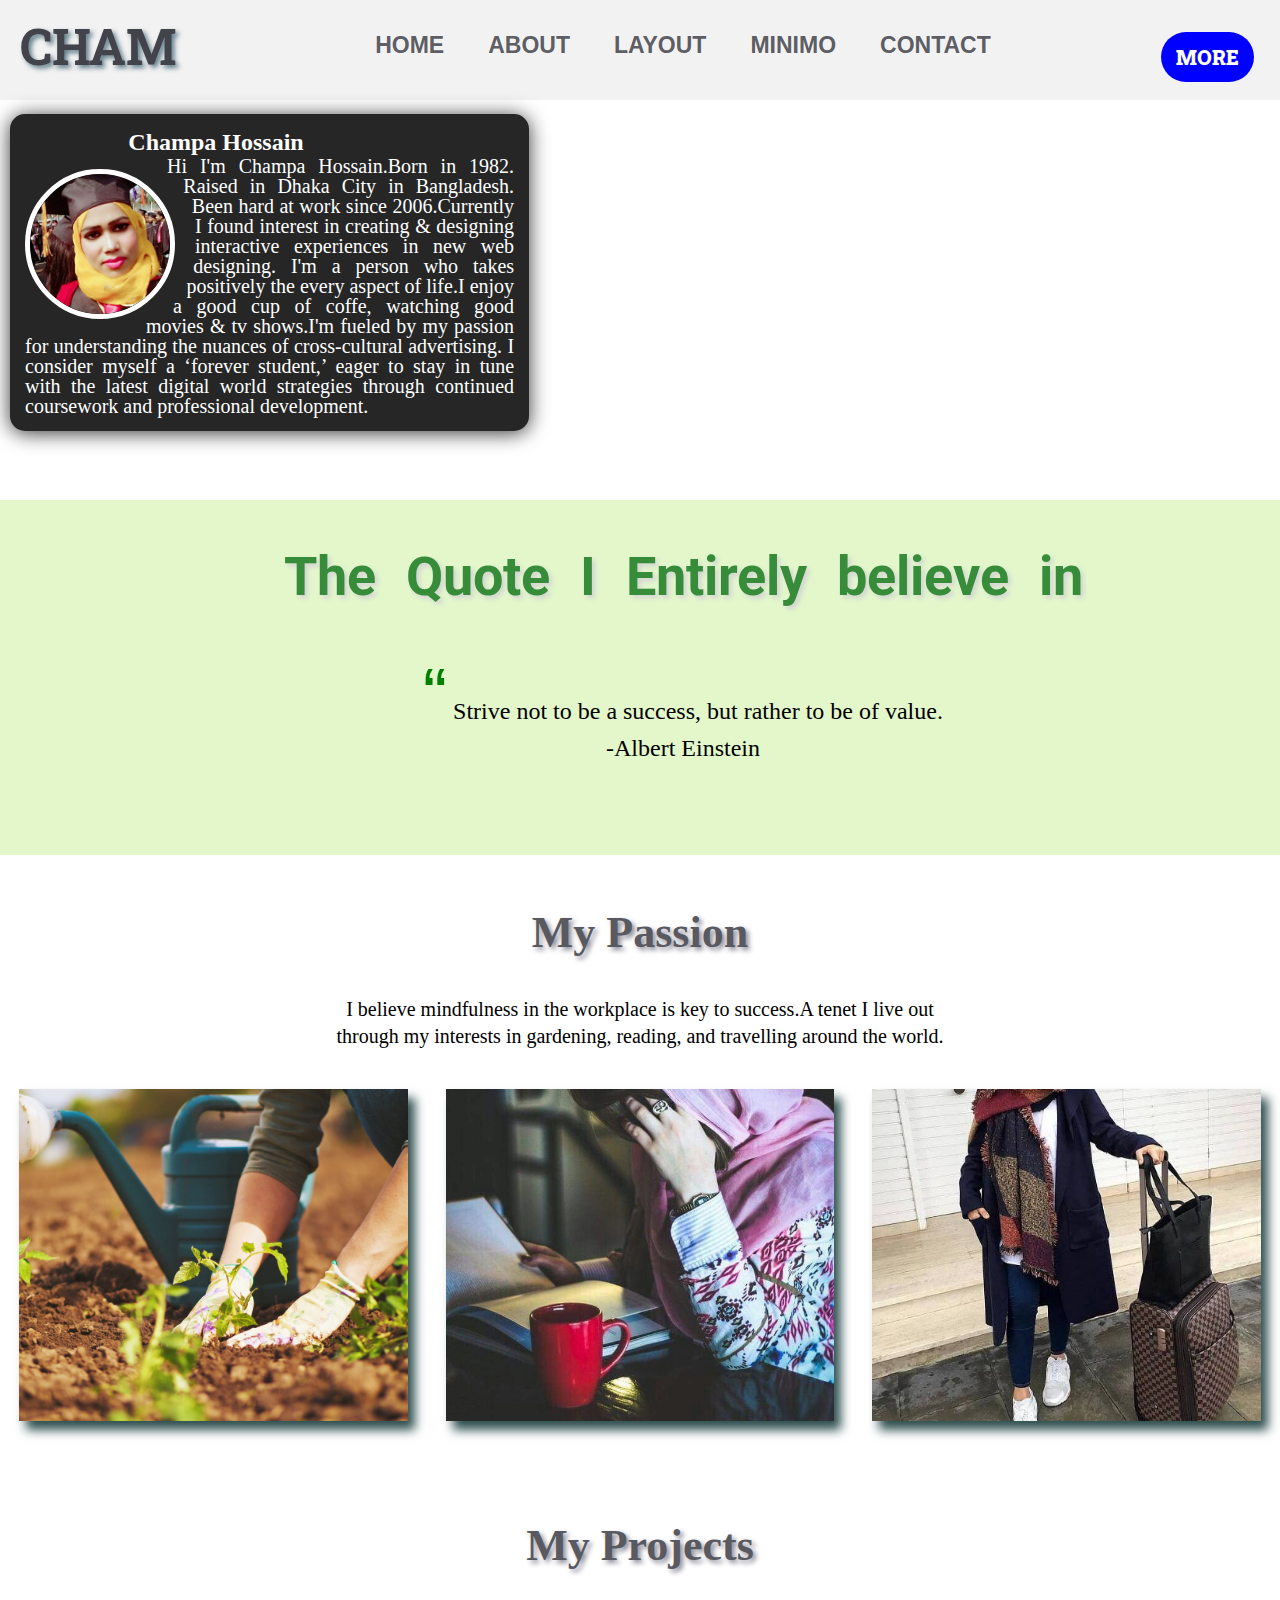
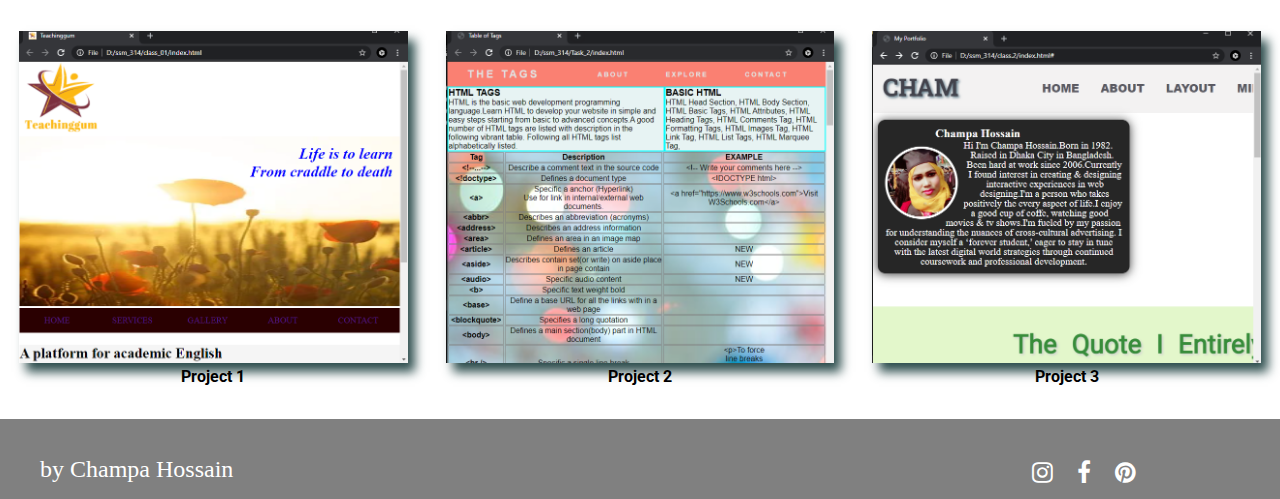
<file: index.html>
<!DOCTYPE html>
<html>
<head>
	<title>My Portfolio</title>
	<link rel="stylesheet"  href="css/style.css">
	<link rel="stylesheet"  href="https://fonts.googleapis.com/css2?family=Roboto+Slab:wght@200;300;400;500;600;700;800;900&display=swap">
	<link rel="stylesheet"  href="https://stackpath.bootstrapcdn.com/font-awesome/4.7.0/css/font-awesome.min.css">
</head>
<body>
	<section class="header-section">
		<div class="container">
		   
		    <div class="logo">
			<a href="#">CHAM</a></div>
		
		    <div class="menu">
			<ul>
					<li><a href="index.html">HOME</a></li>
					<li><a target="_blank" href="about-us.html">ABOUT</a></li>
					<li><a target="_blank"  href="layout.html">LAYOUT</a></li>
					<li><a target="_blank" href="https://morzinapervin.github.io/assignment2.ssm/">MINIMO</a></li>
					<li><a href="">CONTACT</a></li>
            </ul>
            </div>
		
		    <div class="button">
					<a href="#">MORE</a></div>
	    </div>
	</section>
				
	<section class="about-section">
		<div class="container">
			<img src="images/profile.png">
			<h2> Champa Hossain</h2>
			<p>Hi I'm Champa Hossain.Born in 1982. Raised in Dhaka City in Bangladesh. Been hard at work since 2006.Currently I found interest in creating & designing interactive experiences in new web designing. I'm a person who takes positively the every aspect of life.I enjoy a good cup of coffe, watching good movies & tv shows.I'm fueled by my passion for understanding the nuances of cross-cultural advertising. I consider myself a ‘forever student,’ eager to stay in tune with the latest digital world strategies through continued coursework and professional development.</p>

			
		</div>

	</section>	
	<section class="quotation-section">
		<h3>The Quote I Entirely believe in</h3>
		<div class="content"><blockquote>
			Strive not to be a success, but rather to be of value.
			<br>-Albert Einstein
		</blockquote></div></section>

	<section class="passion-section">
			<div class="container">
			<h3>My Passion</h3>
			<p>I believe mindfulness in the workplace is key to success.A tenet I live out through my interests in gardening, reading, and travelling around the world.</p>
		</div>	
		<div class="album">
			<div class="photo">
				<img src="images/gardening.jpg" width="100%"></div>
			<div class="photo">
				<img src="images/reading.jpg" width="100%"></div>
			<div class="photo">
				<img src="images/travelling.jpg" width="100%"></div>
		</div>
	</section>

	<section class="project-section">
	         <h3>My Projects</h3>
		<div class="container">
				
			
			<div class="project">
				<img src="images/project1.png" width="100%"><h4>Project 1</h4></div>
			<div class="project">
				<img src="images/project2.png" width="100%"><h4>Project 2</h4></div>
			<div class="project">
				<img src="images/project3.png" width="100%"><h4>Project 3</h4></div>
		</div>
	
		
	</section>
	<section class="footer-section">
		<div class="container">
			<div class="footer-box">
				<div class="footer-title">
					<p>by Champa Hossain</p>
				</div>
				<div class="footer-menu">
					<ul>
						<li><a href="#"><i class="fa fa-instagram"></i></a></li>
						<li><a target="_blank" href="https://www.facebook.com/champa.hossain.54/"><i class="fa fa-facebook"></i></a></li>
						<li><a href="#"><i class="fa fa-pinterest"></i></a></li>
					</ul>
				</div>
			</div>
		</div>
		
	</section>



    

	
       

</body>
</html>
</file>
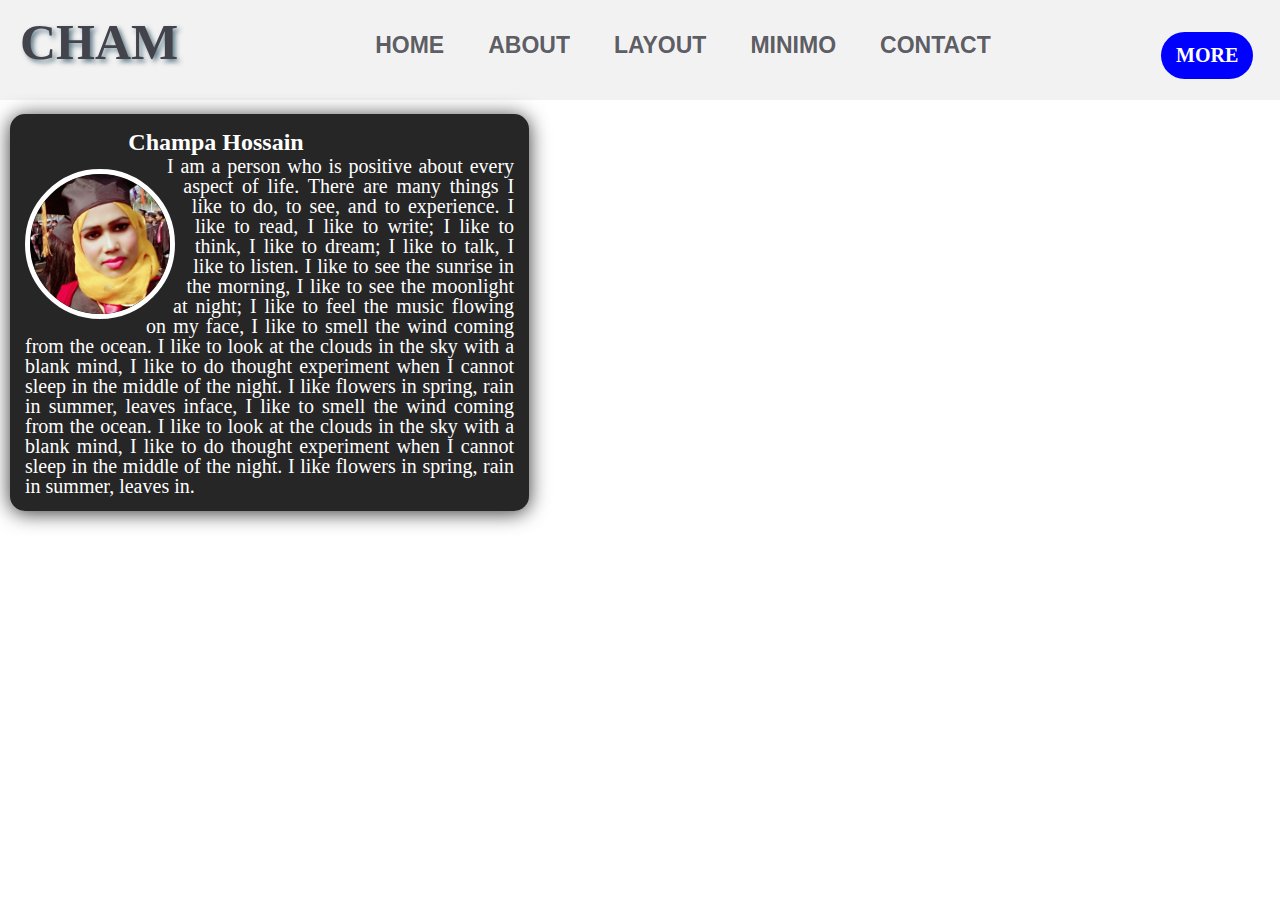
<file: about-us.html>
<!DOCTYPE html>
<html>
<head>
	<title>About Us</title>
	<link rel="stylesheet"  href="css/style.css">
</head>
<body>
	<section class="header-section">
		<div class="container">
		   
		    <div class="logo">
			<a href="#">CHAM</a></div>
		
		    <div class="menu">
			<ul>
					<li><a href="index.html">HOME</a></li>
					<li><a target="_blank" href="about-us.html">ABOUT</a></li>
					<li><a target="_blank"  href="layout.html">LAYOUT</a></li>
					<li><a href="">MINIMO</a></li>
					<li><a href="">CONTACT</a></li>
            </ul>
            </div>
		
		    <div class="button">
					<a href="#">MORE</a></div>
	    </div>
	</section>
				
	<section class="about-section">
		<div class="container">
			<img src="images/profile.png">
			<h2> Champa Hossain</h2>
			<p>I am a person who is positive about every aspect of life. There are many things I like to do, to see, and to experience. I like to read, I like to write; I like to think, I like to dream; I like to talk, I like to listen. I like to see the sunrise in the morning, I like to see the moonlight at night; I like to feel the music flowing on my face, I like to smell the wind coming from the ocean. I like to look at the clouds in the sky with a blank mind, I like to do thought experiment when I cannot sleep in the middle of the night. I like flowers in spring, rain in summer, leaves inface, I like to smell the wind coming from the ocean. I like to look at the clouds in the sky with a blank mind, I like to do thought experiment when I cannot sleep in the middle of the night. I like flowers in spring, rain in summer, leaves in.</p>

			
		</div>

	</section>	
</body>
</html>
</file>
<file: css/style.css>
@import url('https://fonts.googleapis.com/css2?family=Roboto:ital,wght@0,400;1,300&display=swap');
*{
	margin: 0;
	padding: 0;
	box-sizing: border-box;
}
body{
	font-family: 'Roboto', sans-serif;
}

.header-section{
	background-color: #f3f2f2fc;
	height: 100px;
	
}
.header-section .container{
	width: 1366px;
	margin: auto;
	
}

.logo{
	width: 15%;
	float: left;
}

.logo a{
	display: inline-block;
	text-decoration: none;
	font-family:'Roboto Slab', serif;
	font-size: 50px;
	font-weight: 700%;
	font-weight: 700;
	color: #43434c;
	text-shadow: 3px 3px 5px #607D8B;
	margin-top: 13px;
	margin-left: 20px;
}
.menu{
	width: 70%;
	float: left;
}

.header-section ul{text-align: center;
	margin-top: 26px;}
.header-section li{
	text-decoration: none;
	display: inline-block;
}
.header-section li a{
	display: inline-block;
	text-decoration: none;
	font-family: arial;
	font-size: 23px;
	font-weight: 800;
	font-weight: 700%;
	padding: 6px;
	margin: 0 14px;
	transition: .4s;
	color: #43434cde;
}

li a:hover{
	background-color: blue;
	color: white;
}
.button{
width: 15%;
float: left;
}
	

.button a{
	display: inline-block;
	text-decoration: none;
	font-family: 'Roboto Slab', sarif;
	font-size: 20px;
	color: #fff;
	background-color: blue;
	margin-top: 32px;
	font-weight: 900;
	transition: .4s;
	padding: 12px 15px;
	border-radius: 50px	   
}
	

.button a:hover{
    background-color: #000;
	color: white;
	padding: 12px 25px;
	border-radius: 50px;
}

.about-section{
	width: 1366px;
	background-color: #eee;
	margin: 4px auto;
}
	
.about-section .container{
	width: 38%;
	float: left;
	margin: 10px;
	box-shadow: 0 2px 20px rgba( 0, 0, 0, 0.8);
	padding: 15px;
	color: #fff;
	background: #262626;
	border-radius: 15px;
}
.about-section .container img{
	width: 150px;
	height: 150px;
	border-radius: 50%;
	float: left;
	margin: 40px 20px 30px 0;
	border: 5px solid #fff;
	shape-outside: circle();
}
h2{
	font-family: audiowide;
}
p{
	text-align: justify;
	line-height: 20px;
	font-family: audiowide;
	font-size: 20px;
}

.quotation-section{
	width: 1366px;
	background-color: #e3f7cb;
	margin-top: 400px;
	height: 355px;
}
.quotation-section h3{
	margin-top: 0px;
	padding: 45px;
	text-align: center;
	font-family: 'Roboto';
	font-size: 54px;
	word-spacing: 17px;
	color: #378c3a;
	text-shadow: 3px 3px 5px lightgray;
}

.quotation-section .content{
	text-align: center;
	font-size: 24px;
	font-family: ui-sans-serif;
}


.quotation-section blockquote::before{
	content: "\201C";
	font-size: 3em;
	font-family: sans-serif;
	color: green;

}
.passion-section{
	width: 100%;
	height: 622px;
	margin-bottom: 15px;
}

.passion-section h3{
	padding-top: 50px;
	padding-bottom: 18px;
	margin:2px;
	text-align: center;
	font-size: 44px;
	font-family: fangsong;
	color: #595961;
	text-shadow: 3px 3px 5px #8a8a98;
}
.passion-section p{
	text-align: center;
	line-height: 27px;
	width: 50%;
	margin: 20px auto;
}
.photo{
	float: left;
	width: 33.33%;
	padding: 19px;
}
.album::after {
content: "";
display: table;
clear: both;
}
.photo img{
	height: 332px;
	object-fit: cover;
	box-shadow: 7px 9px 10px darkslategrey;
}


.project-section{
	width: 100%;
	height: 510px;	
}


.project-section h3{
	text-align: center;
	font-size: 44px;
	font-family: fangsong;
	color: #595961;
	text-shadow: 3px 3px 5px #8a8a98;
	line-height: 27px;
	margin: 30px auto;
	padding: 23px;}

.project-section h4{
text-align: center;
}
.project{
	float: left;
	width: 33.33%;
	padding: 19px;
}
.project-section .container::after {
content: "";
display: table;
clear: both;
}
.project img{
	height: 332px;
	object-fit: cover;
	box-shadow: 7px 9px 10px darkslategrey;}
   



.layout {
	width: 1240px;
	margin: 70px 0 0 50px;}

.col-1-3{
height:200px;
width:33.33%;
float: left;
padding: 12px;
}

.col-1-1{
height:200px;
width:100%;
float: left;
padding: 12px;
}

.col-1-2{
height:200px;
width:50%;
float: left;
padding: 12px;
}

.col-4-6{
height:200px;
width:66.66%;
float: left;
padding: 12px;
}

.col-1-6{
height:200px;
width:16.66%;
float: left;
padding: 12px;
}

.green{
height: 100%;
background-color:green;
 }


.salmon{
 height: 100%;
 background-color: salmon;
}

.red{
height: 100%;
background-color: red;
}

.blue{
height: 100%;
background-color: blue;
}

.orange{
 height: 100%;
background-color: orange;
}

.pink{
height: 100%;
background-color: pink;
}

.seagreen{
height: 100%;
background-color: seagreen;
}



.yellow{
height: 100%;
background-color: yellow;
}



.gray{
height: 100%;
background-color: gray;
}


.footer-section{
	padding: 40px;
	background: gray;
}

.footer-section .container{
	width: 1366px;
	margin: auto;
}
.footer-title{
	float: left;
	width: 25%;
}
.footer-title p{
	color: white;
	font-size: 24px;
	margin-bottom: 1px;
	padding-bottom: -1px;
}
.footer-menu{
	width: 56%;
	float: left;
}
.footer-menu ul{
	text-align: right;
}
.footer-menu ul li{
	list-style: none;
	display: inline-block;
}

.footer-menu ul li a{
	text-decoration: none;
	color: white;
	display: inline-block;
	padding: 0 10px;
	font-size: 24px;

}
.fab{
	font-weight: 400;
	font-family: "Font Awesome 5 Brands"
}
</file>
